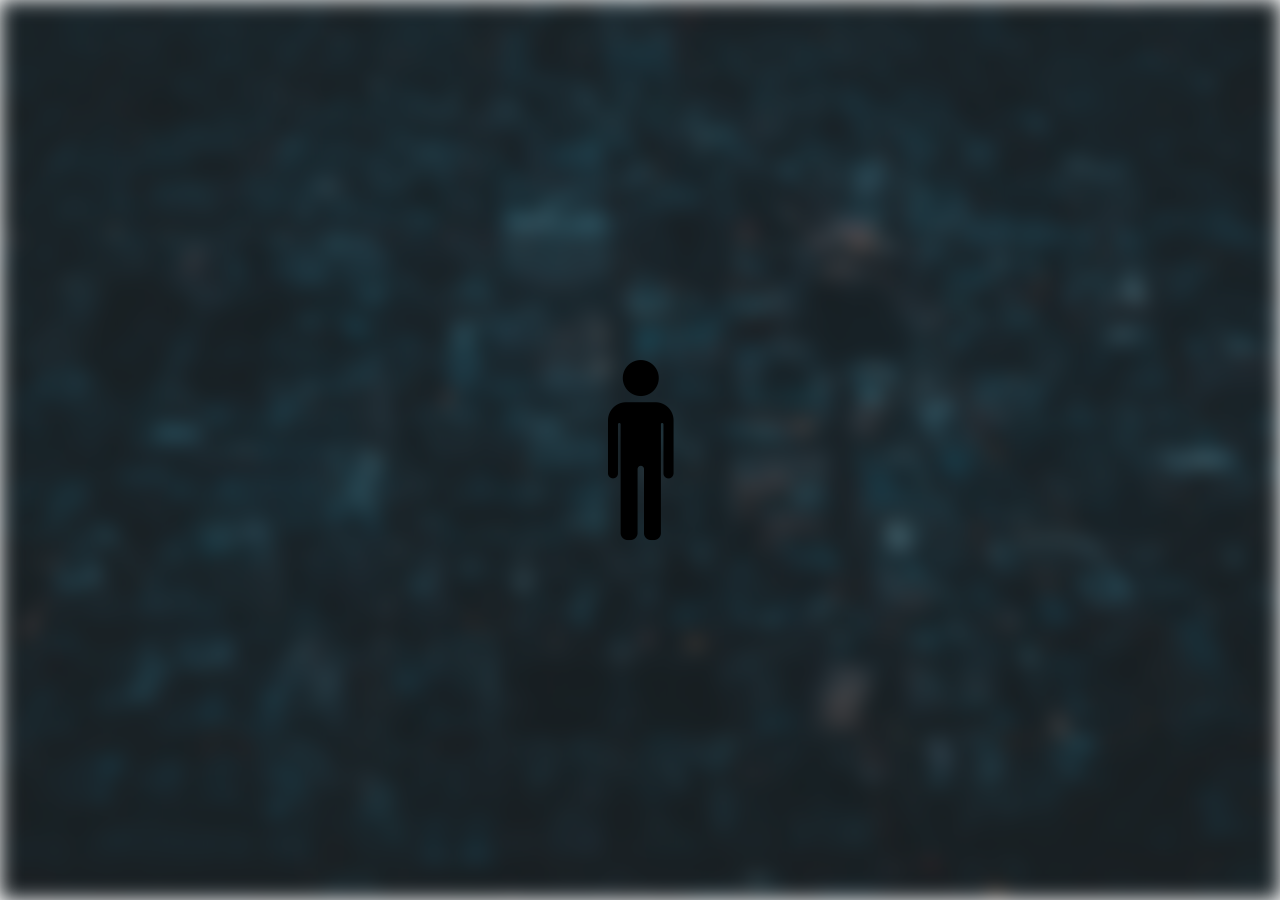
<file: Blur Focus Hover Effects/index.html>
<!DOCTYPE html>
<html>
    <head>
        <title>Blur Focus Hover Effects</title>
        <link rel="stylesheet" type="text/css" href="style.css">
    </head>
    <body>
        <section>
            <img src="logo.png" alt="logo" class="logo">
            <div class="bg"></div>
        </section>
    </body>
</html>
</file>
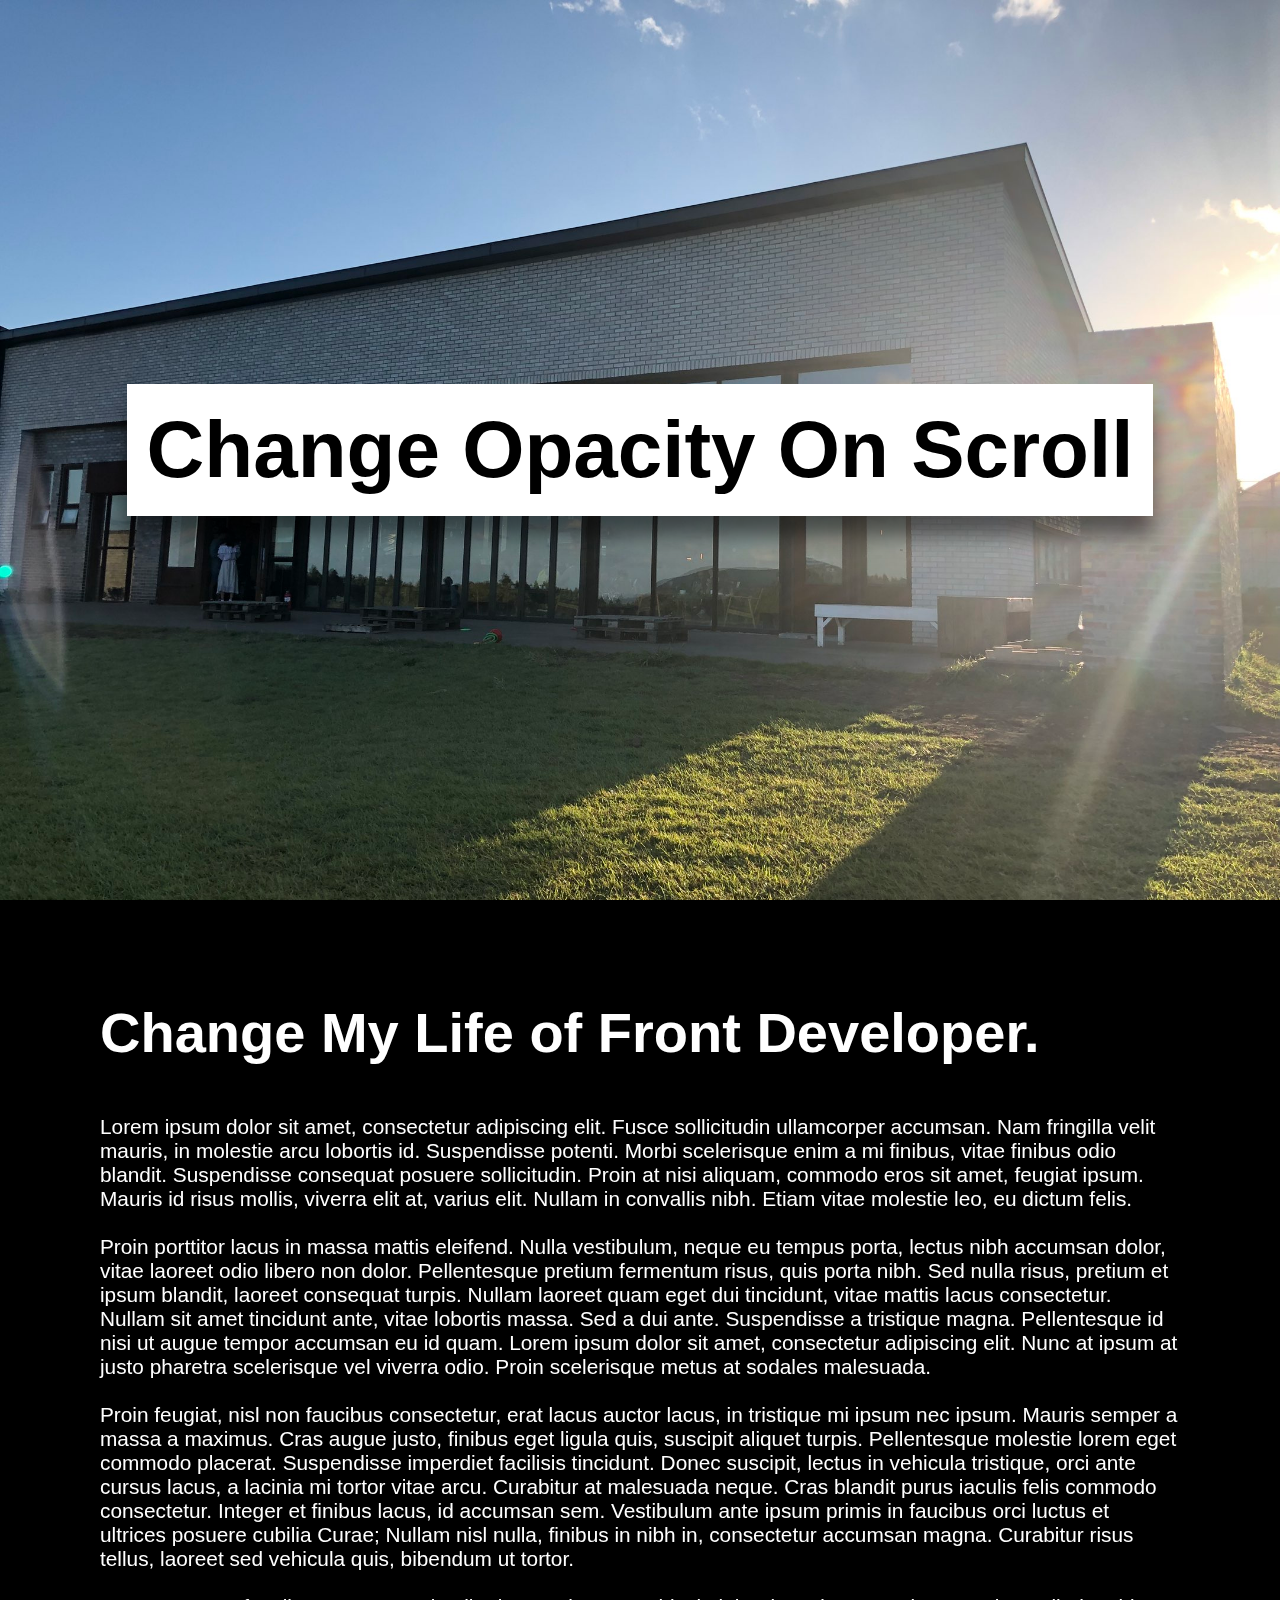
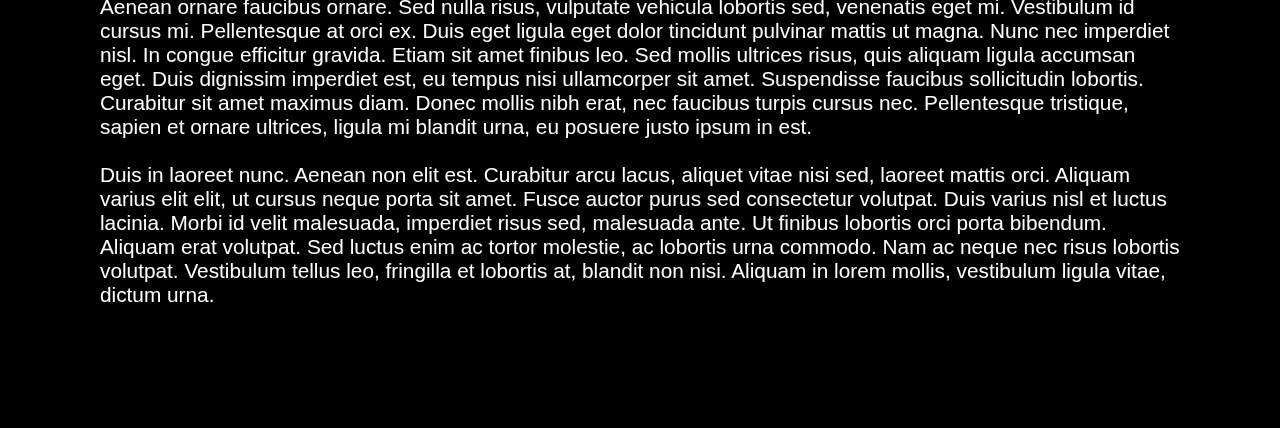
<file: change opacity on scoll/index.html>
<!DOCTYPE html>
<html>
    <head>
        <title>Change Opacity On Scroll</title>
        <link rel="stylesheet" type="text/css" href="style.css">
    </head>
    <body>
        <div class="header-bg">
            <h2>Change Opacity On Scroll</h2>
        </div>
        <section>
                <h2>Change My Life of Front Developer.</h2>
                <p>Lorem ipsum dolor sit amet, consectetur adipiscing elit. Fusce sollicitudin ullamcorper accumsan. Nam fringilla velit mauris, in molestie arcu lobortis id. Suspendisse potenti. Morbi scelerisque enim a mi finibus, vitae finibus odio blandit. Suspendisse consequat posuere sollicitudin. Proin at nisi aliquam, commodo eros sit amet, feugiat ipsum. Mauris id risus mollis, viverra elit at, varius elit. Nullam in convallis nibh. Etiam vitae molestie leo, eu dictum felis.
                <br><br>
                Proin porttitor lacus in massa mattis eleifend. Nulla vestibulum, neque eu tempus porta, lectus nibh accumsan dolor, vitae laoreet odio libero non dolor. Pellentesque pretium fermentum risus, quis porta nibh. Sed nulla risus, pretium et ipsum blandit, laoreet consequat turpis. Nullam laoreet quam eget dui tincidunt, vitae mattis lacus consectetur. Nullam sit amet tincidunt ante, vitae lobortis massa. Sed a dui ante. Suspendisse a tristique magna. Pellentesque id nisi ut augue tempor accumsan eu id quam. Lorem ipsum dolor sit amet, consectetur adipiscing elit. Nunc at ipsum at justo pharetra scelerisque vel viverra odio. Proin scelerisque metus at sodales malesuada.
                <br><br>
                Proin feugiat, nisl non faucibus consectetur, erat lacus auctor lacus, in tristique mi ipsum nec ipsum. Mauris semper a massa a maximus. Cras augue justo, finibus eget ligula quis, suscipit aliquet turpis. Pellentesque molestie lorem eget commodo placerat. Suspendisse imperdiet facilisis tincidunt. Donec suscipit, lectus in vehicula tristique, orci ante cursus lacus, a lacinia mi tortor vitae arcu. Curabitur at malesuada neque. Cras blandit purus iaculis felis commodo consectetur. Integer et finibus lacus, id accumsan sem. Vestibulum ante ipsum primis in faucibus orci luctus et ultrices posuere cubilia Curae; Nullam nisl nulla, finibus in nibh in, consectetur accumsan magna. Curabitur risus tellus, laoreet sed vehicula quis, bibendum ut tortor.
                <br><br>
                Aenean ornare faucibus ornare. Sed nulla risus, vulputate vehicula lobortis sed, venenatis eget mi. Vestibulum id cursus mi. Pellentesque at orci ex. Duis eget ligula eget dolor tincidunt pulvinar mattis ut magna. Nunc nec imperdiet nisl. In congue efficitur gravida. Etiam sit amet finibus leo. Sed mollis ultrices risus, quis aliquam ligula accumsan eget. Duis dignissim imperdiet est, eu tempus nisi ullamcorper sit amet. Suspendisse faucibus sollicitudin lobortis. Curabitur sit amet maximus diam. Donec mollis nibh erat, nec faucibus turpis cursus nec. Pellentesque tristique, sapien et ornare ultrices, ligula mi blandit urna, eu posuere justo ipsum in est.
                <br><br>
                Duis in laoreet nunc. Aenean non elit est. Curabitur arcu lacus, aliquet vitae nisi sed, laoreet mattis orci. Aliquam varius elit elit, ut cursus neque porta sit amet. Fusce auctor purus sed consectetur volutpat. Duis varius nisl et luctus lacinia. Morbi id velit malesuada, imperdiet risus sed, malesuada ante. Ut finibus lobortis orci porta bibendum. Aliquam erat volutpat. Sed luctus enim ac tortor molestie, ac lobortis urna commodo. Nam ac neque nec risus lobortis volutpat. Vestibulum tellus leo, fringilla et lobortis at, blandit non nisi. Aliquam in lorem mollis, vestibulum ligula vitae, dictum urna.</p>
        </section>
        <script src="https://code.jquery.com/jquery-3.3.1.js"></script>
        <script>
            $(function() {
                $(window).scroll(function() {
                    $('.header-bg').css('opacity', 1 - $(window).scrollTop()/700);
                });
            });
        </script>
    </body>
</html>
</file>
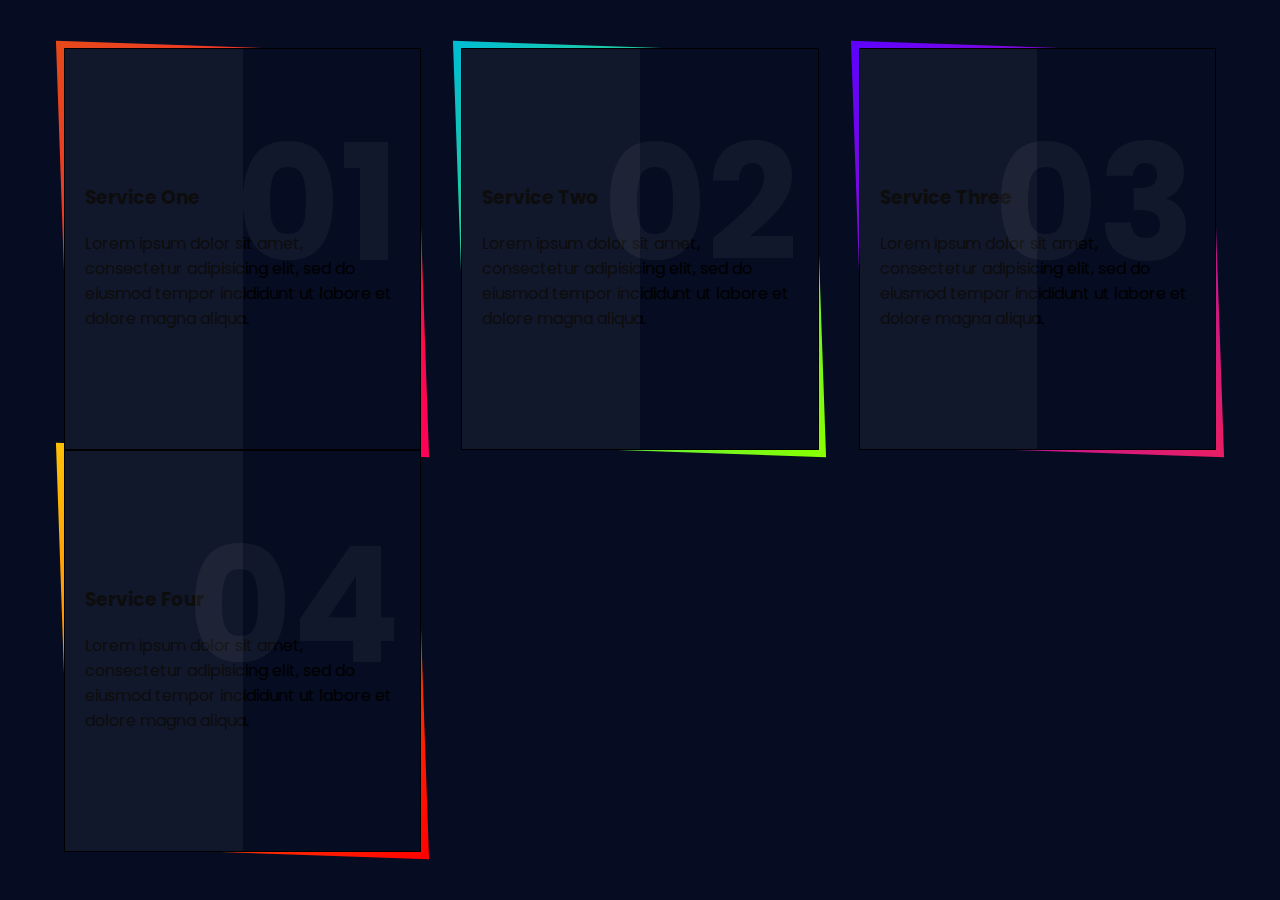
<file: css skewed border/index.html>
<!DOCTYPE html>
<html>
    <head>
        <title>CSS Create Box Border Hover Effects</title>
        <link rel="stylesheet" type="text/css" href="style.css">
    </head>
    <body>
        <div class="container">
            <div class="box">
                <div class="content">
                    <h2>01</h2>
                    <h3>Service One</h3>
                    <p>Lorem ipsum dolor sit amet, consectetur adipisicing elit, sed do eiusmod tempor incididunt ut labore et dolore magna aliqua. 
                    </p>
                    <a href="#">Read More</a>
                </div>
            </div>
            <div class="box">
                <div class="content">
                    <h2>02</h2>
                    <h3>Service Two</h3>
                    <p>Lorem ipsum dolor sit amet, consectetur adipisicing elit, sed do eiusmod tempor incididunt ut labore et dolore magna aliqua. 
                    </p>
                    <a href="#">Read More</a>
                </div>
            </div>
            <div class="box">
                <div class="content">
                    <h2>03</h2>
                    <h3>Service Three</h3>
                    <p>Lorem ipsum dolor sit amet, consectetur adipisicing elit, sed do eiusmod tempor incididunt ut labore et dolore magna aliqua. 
                    </p>
                    <a href="#">Read More</a>
                </div>
            </div>
            <div class="box">
                <div class="content">
                    <h2>04</h2>
                    <h3>Service Four</h3>
                    <p>Lorem ipsum dolor sit amet, consectetur adipisicing elit, sed do eiusmod tempor incididunt ut labore et dolore magna aliqua. 
                    </p>
                    <a href="#">Read More</a>
                </div>
            </div>
        </div>
    </body>
</html>
</file>
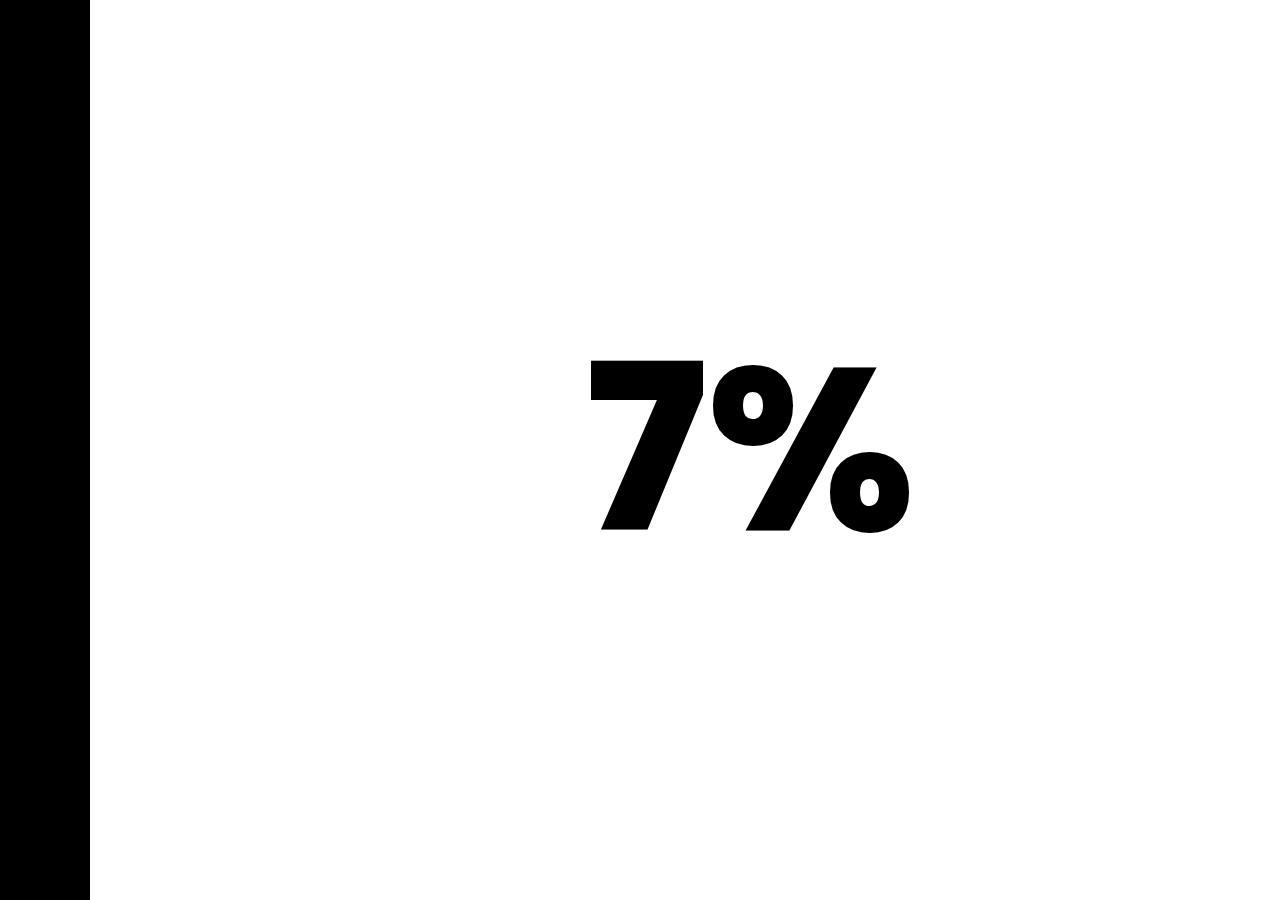
<file: FullScreen Number Counter Preloader/index.html>
<!DOCTYPE html>
<html>
    <head>
        <title>Fullscreen Page Loader</title>
        <link rel="stylesheet" href="style.css" type="text/css">
    </head>
    <body>
        <div class="welcome">
            <h2>Welcome</h2>
        </div>
        <section>
            <div class="loader"></div>
            <div class="count"></div>
        </section>
        <script src="https://code.jquery.com/jquery-3.3.1.min.js"></script>
        <script>
            $(function() {
                var count = 0;
                var counter = setInterval(function() {
                    if(count < 101) {
                        $('.count').text(count + '%');
                        $('.loader').css('width', count + '%');
                        count++;
                    } else {
                        clearInterval(counter);
                    }
                }, 80);
            });
        </script>
    </body>
</html>
</file>
<file: Blur Focus Hover Effects/style.css>
body {
    margin:0;
    padding: 0;
    overflow: hidden;
}
section {
    width: 100%;
    height: 100vh;
    display: flex;
    justify-content: center;
    align-items: center;
}
section .bg {
    position: absolute;
    top: 0;
    left: 0;
    width: 100%;
    height: 100%;
    background: url(bg.jpg);
    background-size: cover;
    filter: blur(10px);
    transition: 2s;
}
.logo {
    position: relative;
    z-index: 1;
    max-width: 200px;
    transition: 2s;
}
.logo:hover {
    filter: blur(10px);
    transform: scale(2);
}
.logo:hover ~ .bg {
    filter: blur(0);
    transform: scale(1.4);
}
</file>
<file: change opacity on scoll/style.css>
body {
    margin: 0;
    padding: 0;
    background: #000;
    font-family: sans-serif;
}
.header-bg {
    position: fixed;
    top: 0;
    left: 0;
    width: 100%;
    height: 100vh;
    background: url(img.jpg);
    background-size: cover;
    background-attachment: fixed;
    display: flex;
    justify-content: center;
    align-items: center;
}
.header-bg h2 {
    margin: 0;
    padding: 0;
    font-size: 5em;
    background: #fff;
    color: #000;
    padding: 20px;
    text-align: center;
    max-width: 80%;
    box-shadow: 0 20px 20px rgba(0,0,0,.5);
}
section {
    position: relative;
    top: 100vh;
    padding: 100px;
    width: 100%;
    min-height: 100vh;
    box-sizing: border-box;
}
section h2 {
    margin: 0 0 50px;
    padding: 0;
    font-size: 3.5em;
    color: #fff;
}
section p {
    color: #fff;
    font-size: 1.3em;
}
</file>
<file: css skewed border/style.css>
@import url('https://fonts.googleapis.com/css?family=Poppins:100,200,300,400,500,600,700,800,900');
body {
    margin: 0;
    padding: 0;
    display: flex;
    justify-content: center;
    align-items: center;
    min-height: 100vh;
    background: #060c21;
    font-family: 'Poppins', sans-serif;
}
.container {
    position: relative;
    width: 90%;
    display: grid;
    grid-template-columns: repeat(auto-fill, minmax(260px, 1fr));
    grid-template-rows: auto;
    grid-gap: 0 40px;

}
.container .box {
    position: relative;
    height: 400px;
    background: #060c21;
    display: flex;
    justify-content: center;
    align-items: center;
    border: 1px solid #000;
}
.container .box::before {
    content: '';
    position: absolute;
    top: -2px;
    left: -2px;
    right: -2px;
    bottom: -2px;
    background: #fff;
    transform: skew(2deg, 2deg);
    z-index: -1;
}
.container .box:nth-child(1):before{
    background: linear-gradient(315deg, #ff0057, #e64a19);
}
.container .box:nth-child(2):before{
    background: linear-gradient(315deg, #89ff00, #00bcd4);
}
.container .box:nth-child(3):before{
    background: linear-gradient(315deg, #e91e63, #5d02ff);
}
.container .box:nth-child(4):before{
    background: linear-gradient(315deg, #ff0000, #ffc107);
}
.container .box::after {
    content: '';
    position: absolute;
    top: 0px;
    left: 0px;
    width: 50%;
    height: 100%;
    background: rgba(255, 255, 255, 0.05);
    pointer-events: none;
}
.content {
    position: relative;
    padding: 20px;
    transform: translateY(40px);
}
.box .content h2 {
    position: absolute;
    top: -60px;
    right: 20px;
    margin: 0;
    padding: 0;
    font-size: 10em;
    color: rgba(255, 255, 255, .05);
    transition: 0.5s;
}
.box:hover .content h2 {
    top: -140px;
}
.box:hover .content h3 {
    margin: 0 0 10px;
    padding: 0;
    font-size: 24px;
    font-weight: 500;
    color: #fff;
}
.box:hover .content p {
    margin: 0;
    padding: 0;
    color: #fff;
    font-size: 16px;
}
.box .content a {
    position: relative;
    margin: 20px 0 0;
    padding: 10px 20px;
    text-decoration: none;
    border: 1px solid #fff;
    display: inline-block;
    color: #fff;
    transition: 0.5s;
    transform: translateY(-40px);
    opacity: 0;
    visibility: hidden;
}
.box:hover .content a {
    transform: translateY(0px);
    opacity: 1;
    visibility: visible;
}
.box .content a:hover {
    color: #000;
    background: #fff;
}
</file>
<file: FullScreen Number Counter Preloader/style.css>
@import url('https://fonts.googleapis.com/css?family=Poppins:100,200,300,400,500,600,700,800,900');

body {
    margin: 0;
    padding: 0;
    font-family: 'Poppins', sans-serif;
}
section {
    position: absolute;
    top: 0;
    left: 0;
    width: 100%;
    height: 100vh;
    background: #fff;
    pointer-events: none;
    animation: fadeout .5s linear forwards;
    animation-delay: 8.5s;
}
@keyframes fadeout {
    0% {
        opacity: 1;
    }
    100% {
        opacity: 0;
    }
}
.loader {
    position: absolute;
    top: 0;
    left: 0;
    height: 100%;
    background: #000;
}
.count {
    position: absolute;
    top: 50%;
    left: 50%;
    transform: translate(-50%, -50%);
    font-size: 18vw;
    color: #fff;
    font-weight: 800;
    mix-blend-mode: difference;
    width: 550px;
    text-align: right;
}
.welcome {
    position: absolute;
    top: 0;
    left: 0;
    width: 100%;
    height: 100vh;
    display: flex;
    justify-content: center;
    align-items: center;
    font-size: 18vw;
    color: #000;
}
h2 {
    margin: 0;
    padding: 0;
    font-size: 10vw;
}
</file>
